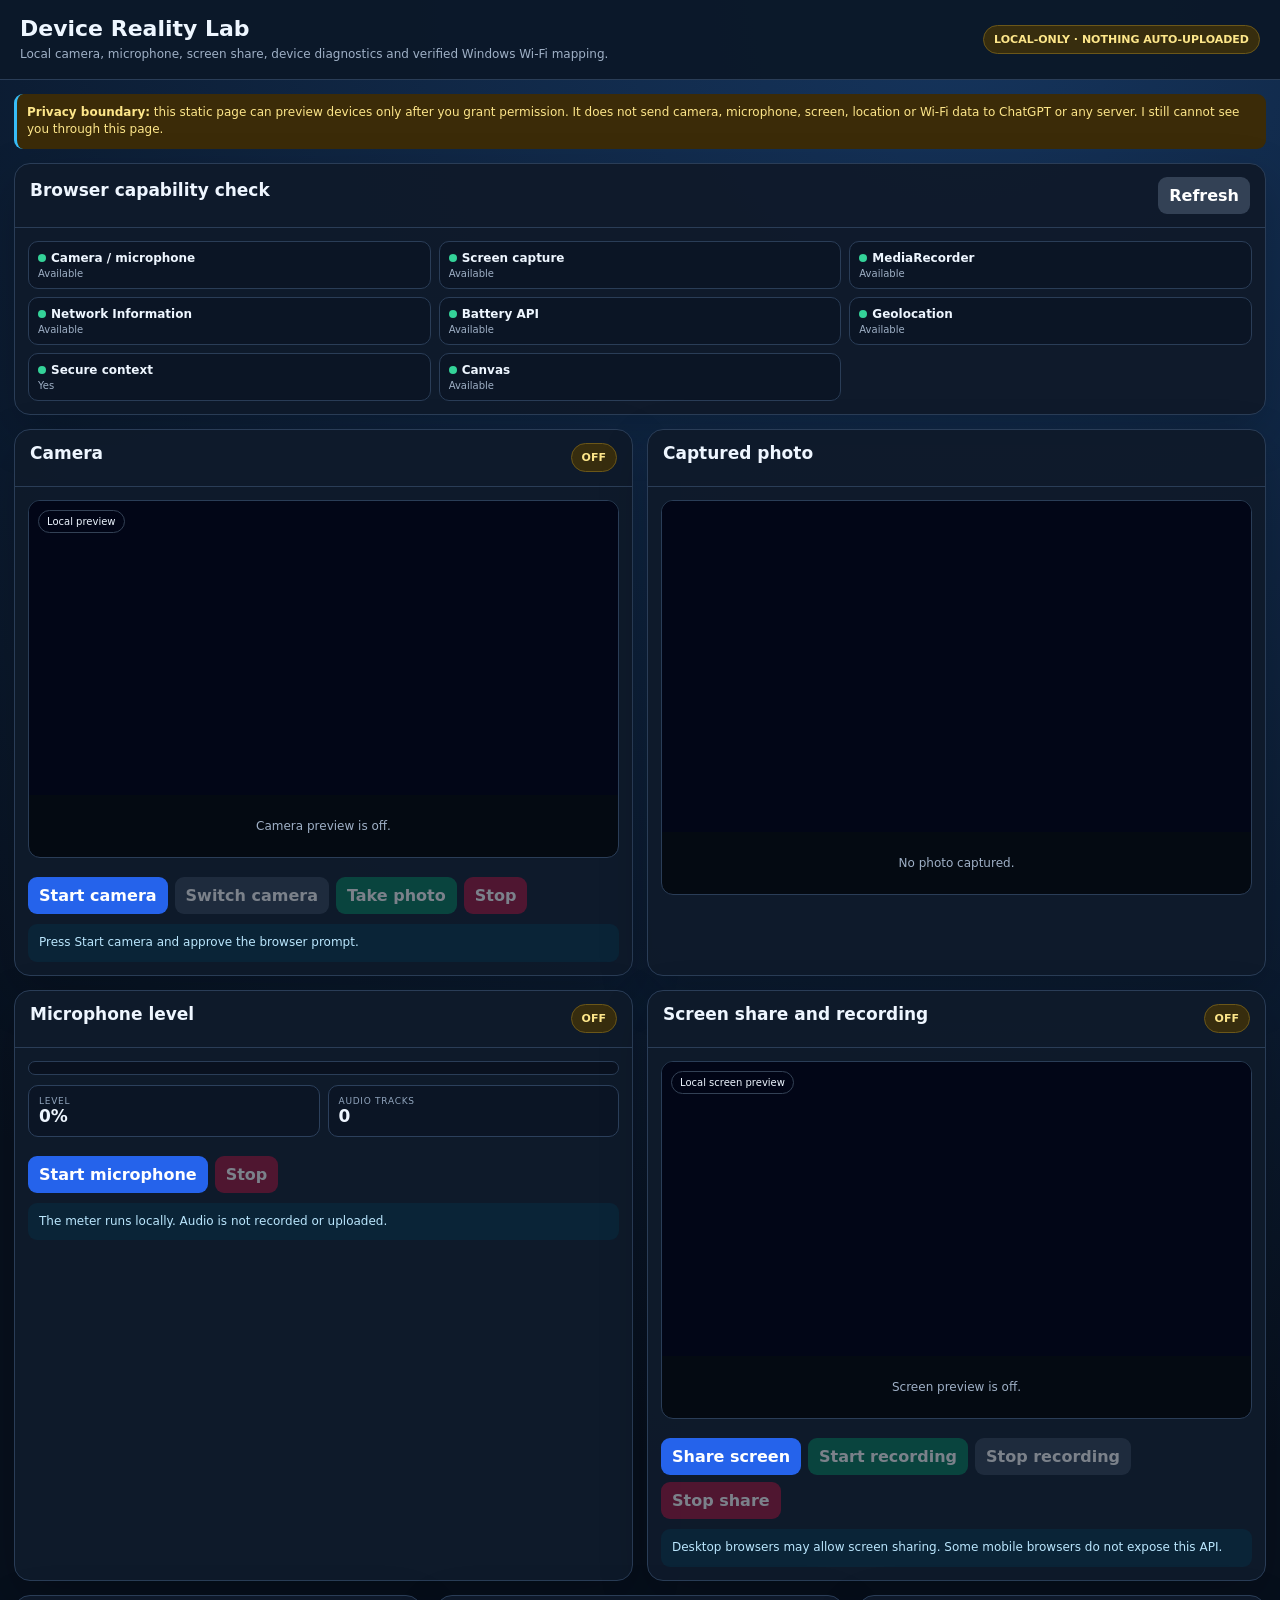
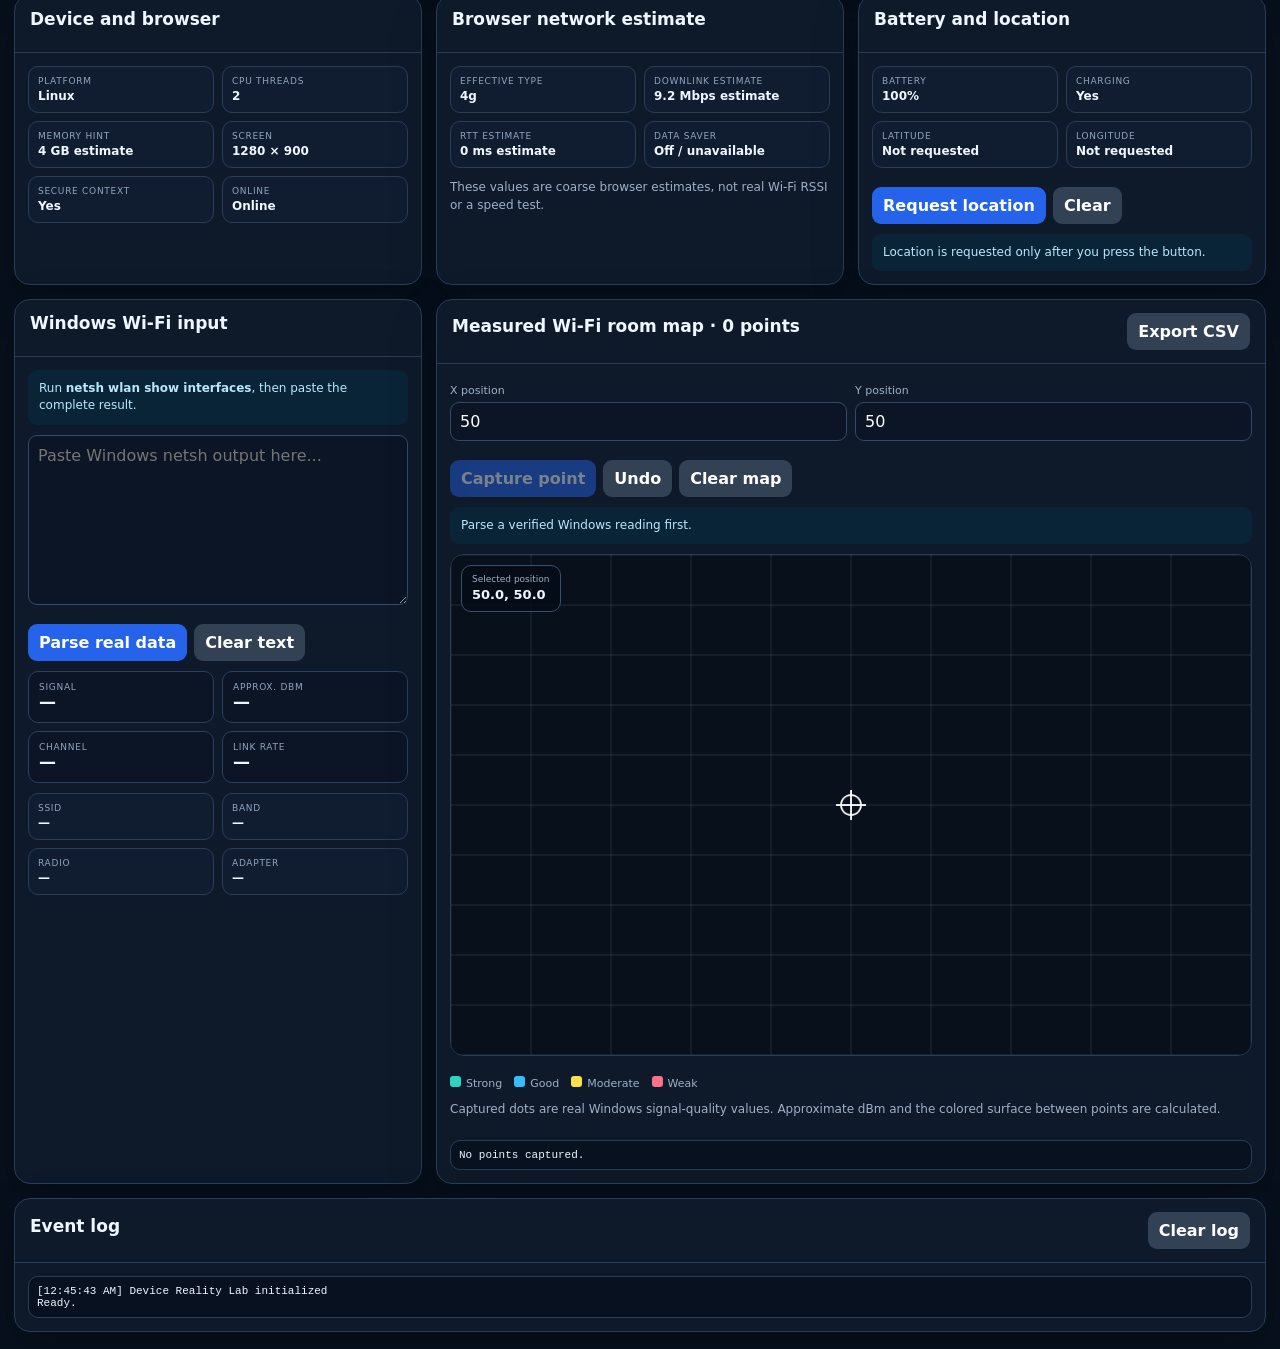
<file: wifi-lab/index.html>
<!doctype html>
<html lang="en">
<head>
  <meta charset="utf-8">
  <meta name="viewport" content="width=device-width,initial-scale=1">
  <meta name="theme-color" content="#07101d">
  <title>Device Reality Lab</title>
  <style>
    :root{font-family:Inter,system-ui,"Segoe UI",sans-serif;color:#eef6ff;background:#07101d;--panel:#0f1a2b;--card:#142238;--line:#2a3d57;--muted:#9fb0c6;--accent:#38bdf8;--ok:#34d399;--warn:#fbbf24;--bad:#fb7185}
    *{box-sizing:border-box}body{margin:0;min-height:100vh;background:radial-gradient(circle at 75% 0,#15345c,#07101d 48%)}
    header{padding:16px 20px;background:rgba(12,24,41,.96);border-bottom:1px solid var(--line);display:flex;justify-content:space-between;gap:12px;align-items:center;flex-wrap:wrap;position:sticky;top:0;z-index:10}
    h1,h2,h3,p{margin-top:0}h1{margin-bottom:4px;font-size:22px}h2{font-size:17px;margin-bottom:10px}h3{font-size:14px;margin-bottom:8px}.sub,.note{color:var(--muted);font-size:12px;line-height:1.5}.badge{padding:7px 10px;border-radius:999px;background:#372d0e;color:#fde68a;border:1px solid #6b5719;font-size:11px;font-weight:800}
    main{max-width:1500px;margin:auto;padding:14px;display:grid;gap:14px}.grid{display:grid;grid-template-columns:repeat(12,minmax(0,1fr));gap:14px}.span-4{grid-column:span 4}.span-6{grid-column:span 6}.span-8{grid-column:span 8}.span-12{grid-column:span 12}
    .panel{background:rgba(15,26,43,.97);border:1px solid var(--line);border-radius:16px;overflow:hidden;box-shadow:0 18px 50px rgba(0,0,0,.2)}.panel-head{padding:13px 15px;border-bottom:1px solid var(--line);display:flex;justify-content:space-between;gap:8px;align-items:center}.panel-body{padding:13px}.card{background:var(--card);border:1px solid var(--line);border-radius:13px;padding:12px}.stack{display:grid;gap:10px}.metrics{display:grid;grid-template-columns:repeat(2,1fr);gap:8px}.metric{background:#0b1525;border:1px solid #2c405c;border-radius:10px;padding:10px}.metric small,.detail small{display:block;color:#91a5bd;font-size:9px;text-transform:uppercase;letter-spacing:.08em}.metric strong{font-size:17px}.details{display:grid;grid-template-columns:1fr 1fr;gap:8px}.detail{background:#101d30;border:1px solid var(--line);border-radius:10px;padding:9px}.detail strong{display:block;margin-top:3px;font-size:12px;overflow-wrap:anywhere}
    label{display:block;font-size:11px;color:var(--muted);margin:7px 0 5px}textarea,input,button,select{font:inherit}textarea,input,select{width:100%;border:1px solid #354965;background:#0b1525;color:#fff;border-radius:9px;padding:9px}textarea{min-height:170px;resize:vertical;line-height:1.4}.row{display:grid;grid-template-columns:1fr 1fr;gap:8px}.actions{display:flex;gap:7px;flex-wrap:wrap;margin-top:9px}
    button{border:0;border-radius:9px;padding:9px 11px;background:#2563eb;color:#fff;font-weight:750;cursor:pointer}button.secondary{background:#334155}button.green{background:#047857}button.red{background:#9f1239}button:disabled{opacity:.45;cursor:not-allowed}.link-btn{display:none;text-decoration:none;border-radius:9px;padding:9px 11px;background:#047857;color:#fff;font-weight:750}
    .status{padding:10px 11px;border-radius:9px;background:#0a2437;color:#bae6fd;font-size:12px;line-height:1.45}.status.bad{background:#351320;color:#fecdd3}.status.ok{background:#083a32;color:#a7f3d0}.status.warn{background:#3b2b08;color:#fde68a}
    .cap-grid{display:grid;grid-template-columns:repeat(3,1fr);gap:8px}.cap{background:#0b1525;border:1px solid var(--line);border-radius:10px;padding:9px}.cap b{display:block;font-size:12px}.cap span{display:block;color:var(--muted);font-size:10px;margin-top:3px}.dot{display:inline-block;width:8px;height:8px;border-radius:50%;background:#64748b;margin-right:5px}.dot.ok{background:var(--ok)}.dot.bad{background:var(--bad)}.dot.warn{background:var(--warn)}
    .media-shell{position:relative;background:#040a12;border:1px solid var(--line);border-radius:12px;overflow:hidden;min-height:220px;display:grid;place-items:center}.media-shell video,.media-shell canvas,.media-shell img{display:block;width:100%;height:auto;max-height:430px;object-fit:contain;background:#020617}.empty{color:var(--muted);font-size:12px;padding:24px;text-align:center}.media-label{position:absolute;left:9px;top:9px;background:rgba(2,6,23,.82);border:1px solid #334155;border-radius:999px;padding:5px 8px;font-size:10px}
    .meter{height:14px;border-radius:999px;background:#09111f;border:1px solid var(--line);overflow:hidden}.meter>div{height:100%;width:0;background:linear-gradient(90deg,#34d399,#fbbf24,#fb7185);transition:width .08s linear}.log{max-height:190px;overflow:auto;border:1px solid var(--line);border-radius:10px;background:#08111f;padding:8px;font:11px ui-monospace,monospace;white-space:pre-wrap}
    .canvas-wrap{position:relative;border:1px solid var(--line);border-radius:14px;overflow:hidden;background:#050b13}#map{display:block;width:100%;height:auto;aspect-ratio:16/10}.overlay{position:absolute;left:10px;top:10px;background:rgba(4,12,23,.82);border:1px solid #35516f;border-radius:10px;padding:8px 10px}.overlay small{display:block;color:#9fb0c6;font-size:9px}.overlay strong{font-size:13px}.legend{display:flex;gap:12px;flex-wrap:wrap;color:var(--muted);font-size:11px;margin-top:10px}.sw{display:inline-block;width:11px;height:11px;border-radius:3px;margin-right:5px}.privacy{border-left:3px solid var(--accent);padding-left:10px}
    @media(max-width:1050px){.span-4,.span-6,.span-8{grid-column:span 12}}@media(max-width:640px){main{padding:8px}.metrics,.details,.row,.cap-grid{grid-template-columns:1fr}.panel-body{padding:10px}}
  </style>
</head>
<body>
<header>
  <div><h1>Device Reality Lab</h1><div class="sub">Local camera, microphone, screen share, device diagnostics and verified Windows Wi-Fi mapping.</div></div>
  <div id="truthBadge" class="badge">LOCAL-ONLY · NOTHING AUTO-UPLOADED</div>
</header>
<main>
  <div class="status warn privacy"><b>Privacy boundary:</b> this static page can preview devices only after you grant permission. It does not send camera, microphone, screen, location or Wi-Fi data to ChatGPT or any server. I still cannot see you through this page.</div>

  <section class="panel">
    <div class="panel-head"><h2>Browser capability check</h2><button id="refreshCaps" type="button" class="secondary">Refresh</button></div>
    <div class="panel-body"><div id="capGrid" class="cap-grid"></div></div>
  </section>

  <div class="grid">
    <section class="panel span-6">
      <div class="panel-head"><h2>Camera</h2><span id="cameraState" class="badge">OFF</span></div>
      <div class="panel-body stack">
        <div class="media-shell"><video id="cameraVideo" playsinline autoplay muted></video><div id="cameraEmpty" class="empty">Camera preview is off.</div><span class="media-label">Local preview</span></div>
        <div class="actions"><button id="startCamera">Start camera</button><button id="switchCamera" class="secondary" disabled>Switch camera</button><button id="takePhoto" class="green" disabled>Take photo</button><button id="stopCamera" class="red" disabled>Stop</button></div>
        <div id="cameraStatus" class="status">Press Start camera and approve the browser prompt.</div>
      </div>
    </section>

    <section class="panel span-6">
      <div class="panel-head"><h2>Captured photo</h2><a id="photoDownload" class="link-btn" download="camera-photo.png">Download photo</a></div>
      <div class="panel-body"><div class="media-shell"><canvas id="photoCanvas" width="1280" height="720"></canvas><div id="photoEmpty" class="empty">No photo captured.</div></div></div>
    </section>

    <section class="panel span-6">
      <div class="panel-head"><h2>Microphone level</h2><span id="micState" class="badge">OFF</span></div>
      <div class="panel-body stack">
        <div class="meter" aria-label="Microphone level"><div id="micBar"></div></div>
        <div class="metrics"><div class="metric"><small>Level</small><strong id="micLevel">0%</strong></div><div class="metric"><small>Audio tracks</small><strong id="micTracks">0</strong></div></div>
        <div class="actions"><button id="startMic">Start microphone</button><button id="stopMic" class="red" disabled>Stop</button></div>
        <div id="micStatus" class="status">The meter runs locally. Audio is not recorded or uploaded.</div>
      </div>
    </section>

    <section class="panel span-6">
      <div class="panel-head"><h2>Screen share and recording</h2><span id="screenState" class="badge">OFF</span></div>
      <div class="panel-body stack">
        <div class="media-shell"><video id="screenVideo" playsinline autoplay muted></video><div id="screenEmpty" class="empty">Screen preview is off.</div><span class="media-label">Local screen preview</span></div>
        <div class="actions"><button id="startScreen">Share screen</button><button id="startRecording" class="green" disabled>Start recording</button><button id="stopRecording" class="secondary" disabled>Stop recording</button><button id="stopScreen" class="red" disabled>Stop share</button><a id="recordingDownload" class="link-btn" download="screen-recording.webm">Download recording</a></div>
        <div id="screenStatus" class="status">Desktop browsers may allow screen sharing. Some mobile browsers do not expose this API.</div>
      </div>
    </section>

    <section class="panel span-4">
      <div class="panel-head"><h2>Device and browser</h2></div>
      <div class="panel-body stack"><div class="details"><div class="detail"><small>Platform</small><strong id="platform">—</strong></div><div class="detail"><small>CPU threads</small><strong id="cpu">—</strong></div><div class="detail"><small>Memory hint</small><strong id="memory">—</strong></div><div class="detail"><small>Screen</small><strong id="screenSize">—</strong></div><div class="detail"><small>Secure context</small><strong id="secureContext">—</strong></div><div class="detail"><small>Online</small><strong id="onlineState">—</strong></div></div></div>
    </section>

    <section class="panel span-4">
      <div class="panel-head"><h2>Browser network estimate</h2></div>
      <div class="panel-body stack"><div class="details"><div class="detail"><small>Effective type</small><strong id="effectiveType">—</strong></div><div class="detail"><small>Downlink estimate</small><strong id="downlink">—</strong></div><div class="detail"><small>RTT estimate</small><strong id="rtt">—</strong></div><div class="detail"><small>Data saver</small><strong id="saveData">—</strong></div></div><p class="note">These values are coarse browser estimates, not real Wi-Fi RSSI or a speed test.</p></div>
    </section>

    <section class="panel span-4">
      <div class="panel-head"><h2>Battery and location</h2></div>
      <div class="panel-body stack"><div class="details"><div class="detail"><small>Battery</small><strong id="batteryLevel">—</strong></div><div class="detail"><small>Charging</small><strong id="charging">—</strong></div><div class="detail"><small>Latitude</small><strong id="latitude">Not requested</strong></div><div class="detail"><small>Longitude</small><strong id="longitude">Not requested</strong></div></div><div class="actions"><button id="getLocation">Request location</button><button id="clearLocation" class="secondary">Clear</button></div><div id="locationStatus" class="status">Location is requested only after you press the button.</div></div>
    </section>

    <section class="panel span-4">
      <div class="panel-head"><h2>Windows Wi-Fi input</h2></div>
      <div class="panel-body stack">
        <div id="wifiStatus" class="status">Run <b>netsh wlan show interfaces</b>, then paste the complete result.</div>
        <textarea id="netshOutput" placeholder="Paste Windows netsh output here..."></textarea>
        <div class="actions"><button id="parseWifi">Parse real data</button><button id="clearWifiText" class="secondary">Clear text</button></div>
        <div class="metrics"><div class="metric"><small>Signal</small><strong id="signal">—</strong></div><div class="metric"><small>Approx. dBm</small><strong id="dbm">—</strong></div><div class="metric"><small>Channel</small><strong id="channel">—</strong></div><div class="metric"><small>Link rate</small><strong id="rate">—</strong></div></div>
        <div class="details"><div class="detail"><small>SSID</small><strong id="ssid">—</strong></div><div class="detail"><small>Band</small><strong id="band">—</strong></div><div class="detail"><small>Radio</small><strong id="radio">—</strong></div><div class="detail"><small>Adapter</small><strong id="adapter">—</strong></div></div>
      </div>
    </section>

    <section class="panel span-8">
      <div class="panel-head"><h2>Measured Wi-Fi room map · <span id="pointCount">0 points</span></h2><button id="exportWifi" class="secondary">Export CSV</button></div>
      <div class="panel-body stack">
        <div class="row"><div><label for="pointX">X position</label><input id="pointX" type="number" min="0" max="100" step="0.1" value="50"></div><div><label for="pointY">Y position</label><input id="pointY" type="number" min="0" max="100" step="0.1" value="50"></div></div>
        <div class="actions"><button id="capturePoint" disabled>Capture point</button><button id="undoPoint" class="secondary">Undo</button><button id="clearMap" class="secondary">Clear map</button></div>
        <div id="captureStatus" class="status">Parse a verified Windows reading first.</div>
        <div class="canvas-wrap"><canvas id="map" width="960" height="600"></canvas><div class="overlay"><small>Selected position</small><strong id="selected">50.0, 50.0</strong></div></div>
        <div class="legend"><span><i class="sw" style="background:#2dd4bf"></i>Strong</span><span><i class="sw" style="background:#38bdf8"></i>Good</span><span><i class="sw" style="background:#fde047"></i>Moderate</span><span><i class="sw" style="background:#fb7185"></i>Weak</span></div>
        <p class="note">Captured dots are real Windows signal-quality values. Approximate dBm and the colored surface between points are calculated.</p>
        <div id="wifiHistory" class="log">No points captured.</div>
      </div>
    </section>

    <section class="panel span-12">
      <div class="panel-head"><h2>Event log</h2><button id="clearLog" class="secondary">Clear log</button></div>
      <div class="panel-body"><div id="eventLog" class="log">Ready.</div></div>
    </section>
  </div>
</main>
<script>
const $=id=>document.getElementById(id);
const app={camera:null,mic:null,screen:null,audioContext:null,micFrame:null,recorder:null,chunks:[],facing:'user',wifi:null,points:[],selected:{x:50,y:50}};
function log(message){const t=new Date().toLocaleTimeString();$('eventLog').textContent=`[${t}] ${message}\n`+$('eventLog').textContent}
function status(id,text,type=''){const el=$(id);el.className='status'+(type?' '+type:'');el.textContent=text}
function setBadge(id,text,type=''){const el=$(id);el.textContent=text;el.style.background=type==='ok'?'#083a32':type==='bad'?'#431724':'#372d0e';el.style.color=type==='ok'?'#a7f3d0':type==='bad'?'#fecdd3':'#fde68a'}
function stopStream(stream){if(stream)stream.getTracks().forEach(t=>t.stop())}
function capability(name,available,note){return `<div class="cap"><b><i class="dot ${available?'ok':'bad'}"></i>${name}</b><span>${note}</span></div>`}
function renderCaps(){const md=navigator.mediaDevices||{};const c=navigator.connection||navigator.mozConnection||navigator.webkitConnection;$('capGrid').innerHTML=[capability('Camera / microphone',!!md.getUserMedia,md.getUserMedia?'Available':'Missing'),capability('Screen capture',!!md.getDisplayMedia,md.getDisplayMedia?'Available':'Missing'),capability('MediaRecorder',!!window.MediaRecorder,window.MediaRecorder?'Available':'Missing'),capability('Network Information',!!c,c?'Available':'Missing'),capability('Battery API',!!navigator.getBattery,navigator.getBattery?'Available':'Missing'),capability('Geolocation',!!navigator.geolocation,navigator.geolocation?'Available':'Missing'),capability('Secure context',window.isSecureContext,window.isSecureContext?'Yes':'No'),capability('Canvas',!!document.createElement('canvas').getContext,'Available')].join('')}
async function startCamera(){try{stopStream(app.camera);app.camera=await navigator.mediaDevices.getUserMedia({video:{facingMode:{ideal:app.facing},width:{ideal:1280},height:{ideal:720}},audio:false});$('cameraVideo').srcObject=app.camera;$('cameraEmpty').style.display='none';$('startCamera').disabled=true;$('switchCamera').disabled=false;$('takePhoto').disabled=false;$('stopCamera').disabled=false;setBadge('cameraState','ON','ok');status('cameraStatus','Local camera preview active. Nothing is uploaded.','ok');log('Camera started')}catch(e){status('cameraStatus',`Camera failed: ${e.message}`,'bad');log(`Camera error: ${e.name}`)}}
function stopCamera(){stopStream(app.camera);app.camera=null;$('cameraVideo').srcObject=null;$('cameraEmpty').style.display='block';$('startCamera').disabled=false;$('switchCamera').disabled=true;$('takePhoto').disabled=true;$('stopCamera').disabled=true;setBadge('cameraState','OFF');status('cameraStatus','Camera stopped.');log('Camera stopped')}
async function switchCamera(){app.facing=app.facing==='user'?'environment':'user';await startCamera()}
function takePhoto(){const v=$('cameraVideo'),c=$('photoCanvas'),x=c.getContext('2d');if(!v.videoWidth)return;c.width=v.videoWidth;c.height=v.videoHeight;x.drawImage(v,0,0,c.width,c.height);$('photoEmpty').style.display='none';c.toBlob(blob=>{const a=$('photoDownload');if(a.dataset.url)URL.revokeObjectURL(a.dataset.url);const url=URL.createObjectURL(blob);a.href=url;a.dataset.url=url;a.style.display='inline-block'},'image/png');log('Photo captured locally')}
async function startMic(){try{stopStream(app.mic);app.mic=await navigator.mediaDevices.getUserMedia({audio:true,video:false});app.audioContext=new (window.AudioContext||window.webkitAudioContext)();const analyser=app.audioContext.createAnalyser();analyser.fftSize=512;app.audioContext.createMediaStreamSource(app.mic).connect(analyser);const data=new Uint8Array(analyser.frequencyBinCount);function tick(){analyser.getByteTimeDomainData(data);let sum=0;for(const v of data){const n=(v-128)/128;sum+=n*n}const rms=Math.sqrt(sum/data.length),pct=Math.min(100,Math.round(rms*300));$('micBar').style.width=pct+'%';$('micLevel').textContent=pct+'%';app.micFrame=requestAnimationFrame(tick)}tick();$('micTracks').textContent=app.mic.getAudioTracks().length;$('startMic').disabled=true;$('stopMic').disabled=false;setBadge('micState','ON','ok');status('micStatus','Live microphone level active. Audio is not recorded or uploaded.','ok');log('Microphone meter started')}catch(e){status('micStatus',`Microphone failed: ${e.message}`,'bad');log(`Microphone error: ${e.name}`)}}
function stopMic(){if(app.micFrame)cancelAnimationFrame(app.micFrame);stopStream(app.mic);app.mic=null;if(app.audioContext)app.audioContext.close();app.audioContext=null;$('micBar').style.width='0';$('micLevel').textContent='0%';$('micTracks').textContent='0';$('startMic').disabled=false;$('stopMic').disabled=true;setBadge('micState','OFF');status('micStatus','Microphone stopped.');log('Microphone stopped')}
async function startScreen(){try{app.screen=await navigator.mediaDevices.getDisplayMedia({video:true,audio:true});$('screenVideo').srcObject=app.screen;$('screenEmpty').style.display='none';$('startScreen').disabled=true;$('startRecording').disabled=!window.MediaRecorder;$('stopScreen').disabled=false;setBadge('screenState','ON','ok');status('screenStatus','Local screen preview active. It is not transmitted to ChatGPT.','ok');app.screen.getVideoTracks()[0].addEventListener('ended',stopScreen);log('Screen sharing started')}catch(e){status('screenStatus',`Screen sharing failed: ${e.message}`,'bad');log(`Screen error: ${e.name}`)}}
function stopScreen(){if(app.recorder&&app.recorder.state==='recording')app.recorder.stop();stopStream(app.screen);app.screen=null;$('screenVideo').srcObject=null;$('screenEmpty').style.display='block';$('startScreen').disabled=false;$('startRecording').disabled=true;$('stopRecording').disabled=true;$('stopScreen').disabled=true;setBadge('screenState','OFF');status('screenStatus','Screen sharing stopped.');log('Screen sharing stopped')}
function startRecording(){if(!app.screen||!window.MediaRecorder)return;app.chunks=[];let type='video/webm';if(MediaRecorder.isTypeSupported('video/webm;codecs=vp9,opus'))type='video/webm;codecs=vp9,opus';app.recorder=new MediaRecorder(app.screen,{mimeType:type});app.recorder.ondataavailable=e=>{if(e.data.size)app.chunks.push(e.data)};app.recorder.onstop=()=>{const blob=new Blob(app.chunks,{type});const a=$('recordingDownload');if(a.dataset.url)URL.revokeObjectURL(a.dataset.url);const url=URL.createObjectURL(blob);a.href=url;a.dataset.url=url;a.style.display='inline-block';status('screenStatus','Recording ready for local download.','ok');log('Screen recording created locally')};app.recorder.start(1000);$('startRecording').disabled=true;$('stopRecording').disabled=false;status('screenStatus','Recording locally in this browser.','warn');log('Screen recording started')}
function stopRecording(){if(app.recorder&&app.recorder.state==='recording')app.recorder.stop();$('startRecording').disabled=!app.screen;$('stopRecording').disabled=true;log('Screen recording stopped')}
function updateDevice(){const c=navigator.connection||navigator.mozConnection||navigator.webkitConnection;$('platform').textContent=navigator.userAgentData?.platform||navigator.platform||'Unknown';$('cpu').textContent=navigator.hardwareConcurrency||'Unavailable';$('memory').textContent=navigator.deviceMemory?navigator.deviceMemory+' GB estimate':'Unavailable';$('screenSize').textContent=`${screen.width} × ${screen.height}`;$('secureContext').textContent=window.isSecureContext?'Yes':'No';$('onlineState').textContent=navigator.onLine?'Online':'Offline';$('effectiveType').textContent=c?.effectiveType||'Unavailable';$('downlink').textContent=Number.isFinite(c?.downlink)?c.downlink+' Mbps estimate':'Unavailable';$('rtt').textContent=Number.isFinite(c?.rtt)?c.rtt+' ms estimate':'Unavailable';$('saveData').textContent=c?.saveData?'On':'Off / unavailable'}
async function updateBattery(){if(!navigator.getBattery){$('batteryLevel').textContent='Unavailable';$('charging').textContent='Unavailable';return}try{const b=await navigator.getBattery();const render=()=>{$('batteryLevel').textContent=Math.round(b.level*100)+'%';$('charging').textContent=b.charging?'Yes':'No'};render();b.addEventListener('levelchange',render);b.addEventListener('chargingchange',render)}catch{$('batteryLevel').textContent='Unavailable'}}
function getLocation(){if(!navigator.geolocation){status('locationStatus','Geolocation API unavailable.','bad');return}status('locationStatus','Waiting for permission and position...','warn');navigator.geolocation.getCurrentPosition(p=>{$('latitude').textContent=p.coords.latitude.toFixed(6);$('longitude').textContent=p.coords.longitude.toFixed(6);status('locationStatus',`Location obtained with approximately ${Math.round(p.coords.accuracy)} m accuracy.`,'ok');log('Location read locally after permission')},e=>{status('locationStatus',`Location failed: ${e.message}`,'bad');log(`Location error: ${e.code}`)},{enableHighAccuracy:true,timeout:15000,maximumAge:0})}
function clearLocation(){$('latitude').textContent='Cleared';$('longitude').textContent='Cleared';status('locationStatus','Displayed location cleared.');log('Displayed location cleared')}
function field(text,label){const esc=label.replace(/[.*+?^${}()|[\]\\]/g,'\\$&');const m=text.match(new RegExp('^\\s*'+esc+'\\s*:\\s*(.+?)\\s*$','im'));return m?m[1].trim():''}
function numberFrom(v){const m=String(v).match(/-?\d+(?:\.\d+)?/);return m?Number(m[0]):null}
function showWifi(){const r=app.wifi;$('signal').textContent=r?r.signal+'%':'—';$('dbm').textContent=r?((r.signal/2)-100).toFixed(1)+' est.':'—';$('channel').textContent=r?r.channel||'—':'—';$('rate').textContent=r?`${r.receive??'—'} / ${r.transmit??'—'} Mbps`:'—';$('ssid').textContent=r?r.ssid||'—':'—';$('band').textContent=r?r.band||'—':'—';$('radio').textContent=r?r.radio||'—':'—';$('adapter').textContent=r?r.adapter||'—':'—'}
function parseWifi(){const text=$('netshOutput').value;if(/location permission|WlanQueryInterface returns error 5/i.test(text)){app.wifi=null;showWifi();$('capturePoint').disabled=true;status('wifiStatus','Windows blocked WLAN information. Turn on Location services and rerun the command.','bad');log('Windows Wi-Fi query blocked by location permission');return}const connected=field(text,'State').toLowerCase()==='connected',signal=numberFrom(field(text,'Signal'));if(!connected||!Number.isFinite(signal)){app.wifi=null;showWifi();$('capturePoint').disabled=true;status('wifiStatus','No connected interface with a valid Signal field was found.','bad');log('Wi-Fi parse failed');return}app.wifi={signal,ssid:field(text,'SSID'),band:field(text,'Band'),channel:field(text,'Channel'),radio:field(text,'Radio type'),adapter:field(text,'Description'),receive:numberFrom(field(text,'Receive rate (Mbps)')),transmit:numberFrom(field(text,'Transmit rate (Mbps)')),capturedAt:new Date().toISOString()};showWifi();$('capturePoint').disabled=false;status('wifiStatus','Verified real Windows Wi-Fi data parsed.','ok');status('captureStatus','Select the matching physical position and capture this reading.','ok');log(`Wi-Fi parsed: ${app.wifi.signal}% · ${app.wifi.ssid}`)}
const canvas=$('map'),ctx=canvas.getContext('2d');function clamp(v,a,b){return Math.max(a,Math.min(b,v))}function colorFor(signal){const s=[[0,[15,23,42]],[25,[103,59,113]],[45,[251,113,133]],[65,[253,224,71]],[80,[56,189,248]],[100,[45,212,191]]];for(let i=1;i<s.length;i++)if(signal<=s[i][0]){const[v1,c1]=s[i-1],[v2,c2]=s[i],t=(signal-v1)/(v2-v1),c=c1.map((v,j)=>Math.round(v+(c2[j]-v)*t));return`rgb(${c[0]},${c[1]},${c[2]})`}return'rgb(45,212,191)'}function interpolate(x,y){if(!app.points.length)return 0;let n=0,d=0;for(const p of app.points){const dist=Math.max(.5,Math.hypot(x-p.x,y-p.y)),w=1/(dist*dist);n+=w*p.signal;d+=w}return n/d}
function drawMap(){const cols=48,cell=canvas.width/cols,rows=Math.ceil(canvas.height/cell);ctx.fillStyle='#07101b';ctx.fillRect(0,0,canvas.width,canvas.height);if(app.points.length)for(let gy=0;gy<rows;gy++)for(let gx=0;gx<cols;gx++){const x=(gx+.5)/cols*100,y=(gy+.5)/rows*100;ctx.fillStyle=colorFor(interpolate(x,y));ctx.fillRect(gx*cell,gy*cell,cell+1,cell+1)}ctx.strokeStyle='rgba(255,255,255,.13)';for(let i=0;i<=10;i++){const x=i/10*canvas.width,y=i/10*canvas.height;ctx.beginPath();ctx.moveTo(x,0);ctx.lineTo(x,canvas.height);ctx.stroke();ctx.beginPath();ctx.moveTo(0,y);ctx.lineTo(canvas.width,y);ctx.stroke()}for(const p of app.points){const x=p.x/100*canvas.width,y=p.y/100*canvas.height;ctx.fillStyle='#020617';ctx.beginPath();ctx.arc(x,y,14,0,Math.PI*2);ctx.fill();ctx.fillStyle=colorFor(p.signal);ctx.beginPath();ctx.arc(x,y,9,0,Math.PI*2);ctx.fill();ctx.fillStyle='#fff';ctx.font='12px system-ui';ctx.fillText(`${p.signal}%`,x+16,y+4)}const sx=app.selected.x/100*canvas.width,sy=app.selected.y/100*canvas.height;ctx.strokeStyle='#fff';ctx.lineWidth=2;ctx.beginPath();ctx.arc(sx,sy,12,0,Math.PI*2);ctx.stroke();ctx.beginPath();ctx.moveTo(sx-18,sy);ctx.lineTo(sx+18,sy);ctx.moveTo(sx,sy-18);ctx.lineTo(sx,sy+18);ctx.stroke();$('pointCount').textContent=app.points.length+' point'+(app.points.length===1?'':'s');$('wifiHistory').textContent=app.points.length?app.points.map((p,i)=>`${i+1}. (${p.x.toFixed(1)}, ${p.y.toFixed(1)}) · ${p.signal}% · ${p.ssid}`).join('\n'):'No points captured.';try{localStorage.setItem('deviceRealityWifiPoints',JSON.stringify(app.points))}catch{}}
function selectPoint(x,y){app.selected={x:clamp(x,0,100),y:clamp(y,0,100)};$('pointX').value=app.selected.x.toFixed(1);$('pointY').value=app.selected.y.toFixed(1);$('selected').textContent=`${app.selected.x.toFixed(1)}, ${app.selected.y.toFixed(1)}`;drawMap()}
function capturePoint(){if(!app.wifi)return;const x=clamp(Number($('pointX').value),0,100),y=clamp(Number($('pointY').value),0,100);app.points.push({...app.wifi,x,y});status('captureStatus',`Captured ${app.wifi.signal}% at (${x.toFixed(1)}, ${y.toFixed(1)}).`,'ok');log(`Wi-Fi point captured at ${x.toFixed(1)}, ${y.toFixed(1)}`);drawMap()}
function exportWifi(){const rows=['x,y,signal_percent,approx_dbm,ssid,band,channel,radio,receive_mbps,transmit_mbps,captured_at',...app.points.map(p=>[p.x,p.y,p.signal,((p.signal/2)-100).toFixed(1),JSON.stringify(p.ssid),JSON.stringify(p.band),p.channel,JSON.stringify(p.radio),p.receive,p.transmit,p.capturedAt].join(','))];const blob=new Blob([rows.join('\n')],{type:'text/csv'}),a=document.createElement('a');a.href=URL.createObjectURL(blob);a.download='wifi-room-map.csv';a.click();setTimeout(()=>URL.revokeObjectURL(a.href),1000);log('Wi-Fi CSV exported')}
$('refreshCaps').addEventListener('click',()=>{renderCaps();updateDevice();log('Capabilities refreshed')});$('startCamera').addEventListener('click',startCamera);$('switchCamera').addEventListener('click',switchCamera);$('takePhoto').addEventListener('click',takePhoto);$('stopCamera').addEventListener('click',stopCamera);$('startMic').addEventListener('click',startMic);$('stopMic').addEventListener('click',stopMic);$('startScreen').addEventListener('click',startScreen);$('stopScreen').addEventListener('click',stopScreen);$('startRecording').addEventListener('click',startRecording);$('stopRecording').addEventListener('click',stopRecording);$('getLocation').addEventListener('click',getLocation);$('clearLocation').addEventListener('click',clearLocation);$('parseWifi').addEventListener('click',parseWifi);$('clearWifiText').addEventListener('click',()=>{$('netshOutput').value=''});$('capturePoint').addEventListener('click',capturePoint);$('undoPoint').addEventListener('click',()=>{app.points.pop();drawMap()});$('clearMap').addEventListener('click',()=>{app.points=[];drawMap();log('Wi-Fi map cleared')});$('exportWifi').addEventListener('click',exportWifi);$('clearLog').addEventListener('click',()=>{$('eventLog').textContent='Log cleared.'});canvas.addEventListener('click',e=>{const r=canvas.getBoundingClientRect();selectPoint((e.clientX-r.left)/r.width*100,(e.clientY-r.top)/r.height*100)});$('pointX').addEventListener('input',()=>selectPoint(Number($('pointX').value),app.selected.y));$('pointY').addEventListener('input',()=>selectPoint(app.selected.x,Number($('pointY').value)));window.addEventListener('online',updateDevice);window.addEventListener('offline',updateDevice);window.addEventListener('beforeunload',()=>{stopStream(app.camera);stopStream(app.mic);stopStream(app.screen)});
renderCaps();updateDevice();updateBattery();try{const saved=JSON.parse(localStorage.getItem('deviceRealityWifiPoints')||'[]');if(Array.isArray(saved))app.points=saved}catch{}drawMap();log('Device Reality Lab initialized');
</script>
</body>
</html>
</file>
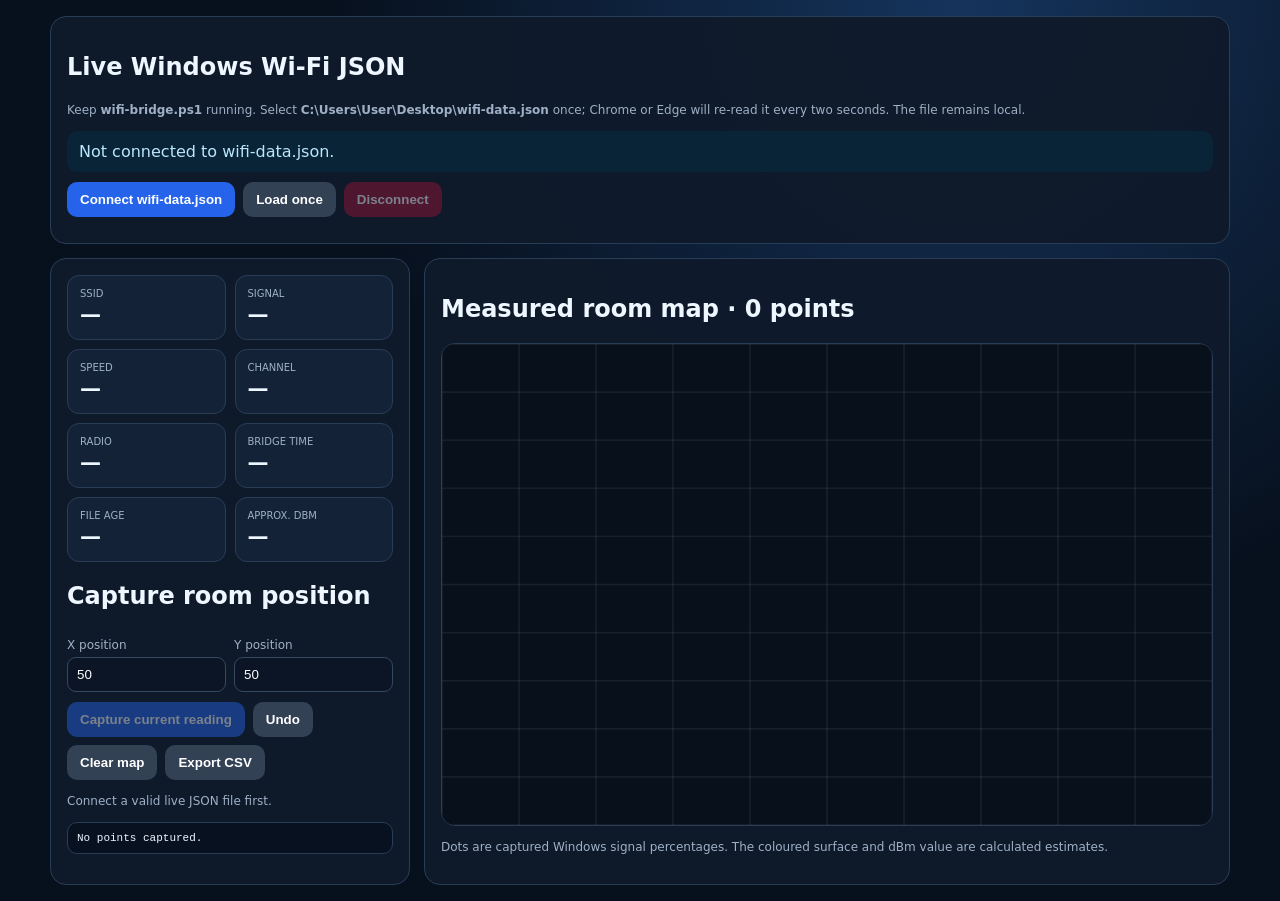
<file: wifi-lab/live-json.html>
<!doctype html>
<html lang="en">
<head>
  <meta charset="utf-8">
  <meta name="viewport" content="width=device-width,initial-scale=1">
  <meta name="theme-color" content="#07101d">
  <title>Live Wi-Fi JSON</title>
  <style>
    :root{font-family:Inter,system-ui,"Segoe UI",sans-serif;color:#eef6ff;background:#07101d;--panel:#0f1a2b;--card:#142238;--line:#2a3d57;--muted:#9fb0c6;--ok:#34d399;--warn:#fbbf24;--bad:#fb7185}
    *{box-sizing:border-box}body{margin:0;min-height:100vh;background:radial-gradient(circle at 75% 0,#15345c,#07101d 48%);padding:16px}main{max-width:1180px;margin:auto;display:grid;gap:14px}.panel{background:rgba(15,26,43,.97);border:1px solid var(--line);border-radius:16px;padding:16px}.layout{display:grid;grid-template-columns:360px minmax(0,1fr);gap:14px}.metrics{display:grid;grid-template-columns:repeat(2,1fr);gap:9px}.metric{background:var(--card);border:1px solid var(--line);border-radius:12px;padding:12px}.metric small{display:block;color:var(--muted);font-size:10px;text-transform:uppercase}.metric strong{display:block;margin-top:4px;font-size:21px;overflow-wrap:anywhere}.status{padding:11px 12px;border-radius:10px;background:#0a2437;color:#bae6fd;margin:10px 0}.status.ok{background:#083a32;color:#a7f3d0}.status.warn{background:#3b2b08;color:#fde68a}.status.bad{background:#351320;color:#fecdd3}.actions{display:flex;gap:8px;flex-wrap:wrap;margin:10px 0}button{border:0;border-radius:10px;padding:10px 13px;background:#2563eb;color:#fff;font-weight:750;cursor:pointer}button.secondary{background:#334155}button.danger{background:#9f1239}button:disabled{opacity:.45;cursor:not-allowed}input[type=file]{display:none}label{display:block;color:var(--muted);font-size:12px;margin:8px 0 5px}input[type=number]{width:100%;border:1px solid #354965;background:#0b1525;color:#fff;border-radius:9px;padding:9px}.row{display:grid;grid-template-columns:1fr 1fr;gap:8px}.canvas-wrap{border:1px solid var(--line);border-radius:14px;overflow:hidden;background:#050b13}canvas{display:block;width:100%;height:auto;aspect-ratio:16/10}.note{color:var(--muted);font-size:12px;line-height:1.5}.history{margin-top:10px;max-height:180px;overflow:auto;border:1px solid var(--line);border-radius:10px;background:#08111f;padding:9px;font:11px ui-monospace,monospace;white-space:pre-wrap}@media(max-width:900px){.layout{grid-template-columns:1fr}}@media(max-width:520px){.metrics,.row{grid-template-columns:1fr}}
  </style>
</head>
<body>
<main>
  <section class="panel">
    <h1>Live Windows Wi-Fi JSON</h1>
    <p class="note">Keep <b>wifi-bridge.ps1</b> running. Select <b>C:\Users\User\Desktop\wifi-data.json</b> once; Chrome or Edge will re-read it every two seconds. The file remains local.</p>
    <div id="status" class="status">Not connected to wifi-data.json.</div>
    <div class="actions">
      <button id="connect" type="button">Connect wifi-data.json</button>
      <button id="once" type="button" class="secondary">Load once</button>
      <button id="disconnect" type="button" class="danger" disabled>Disconnect</button>
    </div>
    <input id="fallback" type="file" accept=".json,application/json">
  </section>

  <div class="layout">
    <section class="panel">
      <div class="metrics">
        <div class="metric"><small>SSID</small><strong id="ssid">—</strong></div>
        <div class="metric"><small>Signal</small><strong id="signal">—</strong></div>
        <div class="metric"><small>Speed</small><strong id="speed">—</strong></div>
        <div class="metric"><small>Channel</small><strong id="channel">—</strong></div>
        <div class="metric"><small>Radio</small><strong id="radio">—</strong></div>
        <div class="metric"><small>Bridge time</small><strong id="time">—</strong></div>
        <div class="metric"><small>File age</small><strong id="age">—</strong></div>
        <div class="metric"><small>Approx. dBm</small><strong id="dbm">—</strong></div>
      </div>

      <h2>Capture room position</h2>
      <div class="row">
        <div><label for="x">X position</label><input id="x" type="number" min="0" max="100" step="0.1" value="50"></div>
        <div><label for="y">Y position</label><input id="y" type="number" min="0" max="100" step="0.1" value="50"></div>
      </div>
      <div class="actions">
        <button id="capture" type="button" disabled>Capture current reading</button>
        <button id="undo" type="button" class="secondary">Undo</button>
        <button id="clear" type="button" class="secondary">Clear map</button>
        <button id="export" type="button" class="secondary">Export CSV</button>
      </div>
      <p id="captureStatus" class="note">Connect a valid live JSON file first.</p>
      <div id="history" class="history">No points captured.</div>
    </section>

    <section class="panel">
      <h2>Measured room map · <span id="count">0 points</span></h2>
      <div class="canvas-wrap"><canvas id="map" width="960" height="600"></canvas></div>
      <p class="note">Dots are captured Windows signal percentages. The coloured surface and dBm value are calculated estimates.</p>
    </section>
  </div>
</main>
<script>
const $=id=>document.getElementById(id);
const app={handle:null,timer:null,reading:null,points:[],selected:{x:50,y:50}};
const canvas=$('map'),ctx=canvas.getContext('2d');
function setStatus(text,type=''){const el=$('status');el.className='status'+(type?' '+type:'');el.textContent=text}
function parseJson(text){return JSON.parse(text.replace(/^\uFEFF/,''))}
function valid(d){return d&&Number.isFinite(Number(d.signal))&&Number.isFinite(Number(d.speed))}
function show(d,file){if(!valid(d))throw new Error('JSON does not contain valid signal and speed numbers.');app.reading={ssid:String(d.ssid||''),signal:Number(d.signal),speed:Number(d.speed),channel:Number(d.channel),radio:String(d.radio||''),time:String(d.time||''),capturedAt:new Date().toISOString()};$('ssid').textContent=app.reading.ssid||'—';$('signal').textContent=app.reading.signal+'%';$('speed').textContent=app.reading.speed+' Mbps';$('channel').textContent=Number.isFinite(app.reading.channel)?app.reading.channel:'—';$('radio').textContent=app.reading.radio||'—';$('time').textContent=app.reading.time||new Date().toLocaleTimeString();$('dbm').textContent=((app.reading.signal/2)-100).toFixed(1)+' est.';const age=file?Math.max(0,Math.round((Date.now()-file.lastModified)/1000)):0;$('age').textContent=age+' sec';$('capture').disabled=false;setStatus(age>6?'The JSON file is readable but appears stale. Check that PowerShell is still running.':'Live real Windows Wi-Fi JSON received.',age>6?'warn':'ok')}
async function readHandle(){try{const file=await app.handle.getFile();show(parseJson(await file.text()),file)}catch(e){setStatus('Read failed: '+e.message,'bad')}}
async function connect(){try{if(!window.showOpenFilePicker)throw new Error('Automatic two-second reading requires Chrome or Edge.');[app.handle]=await showOpenFilePicker({multiple:false,types:[{description:'Wi-Fi JSON',accept:{'application/json':['.json']}}]});await readHandle();clearInterval(app.timer);app.timer=setInterval(readHandle,2000);$('disconnect').disabled=false}catch(e){setStatus(e.message,'bad')}}
function disconnect(){clearInterval(app.timer);app.timer=null;app.handle=null;$('disconnect').disabled=true;$('capture').disabled=true;setStatus('Disconnected from the local file.')}
function color(s){if(s>=85)return'#2dd4bf';if(s>=70)return'#38bdf8';if(s>=50)return'#fde047';return'#fb7185'}
function interpolate(x,y){if(!app.points.length)return 0;let total=0,weights=0;for(const p of app.points){const d=Math.max(.6,Math.hypot(x-p.x,y-p.y)),w=1/(d*d);total+=p.signal*w;weights+=w}return total/weights}
function draw(){ctx.fillStyle='#07101b';ctx.fillRect(0,0,canvas.width,canvas.height);if(app.points.length){const cols=48,cell=canvas.width/cols,rows=Math.ceil(canvas.height/cell);for(let gy=0;gy<rows;gy++)for(let gx=0;gx<cols;gx++){const sx=(gx+.5)/cols*100,sy=(gy+.5)/rows*100;ctx.globalAlpha=.52;ctx.fillStyle=color(interpolate(sx,sy));ctx.fillRect(gx*cell,gy*cell,cell+1,cell+1)}}ctx.globalAlpha=1;ctx.strokeStyle='rgba(255,255,255,.13)';for(let i=0;i<=10;i++){const x=i/10*canvas.width,y=i/10*canvas.height;ctx.beginPath();ctx.moveTo(x,0);ctx.lineTo(x,canvas.height);ctx.stroke();ctx.beginPath();ctx.moveTo(0,y);ctx.lineTo(canvas.width,y);ctx.stroke()}for(const p of app.points){const x=p.x/100*canvas.width,y=p.y/100*canvas.height;ctx.fillStyle=color(p.signal);ctx.beginPath();ctx.arc(x,y,10,0,Math.PI*2);ctx.fill();ctx.fillStyle='#fff';ctx.font='12px system-ui';ctx.fillText(p.signal+'%',x+14,y+4)}$('count').textContent=app.points.length+' point'+(app.points.length===1?'':'s');$('history').textContent=app.points.length?app.points.map((p,i)=>`${i+1}. (${p.x.toFixed(1)}, ${p.y.toFixed(1)}) · ${p.signal}% · ${p.ssid} · ${p.time}`).join('\n'):'No points captured.';try{localStorage.setItem('liveWifiJsonPoints',JSON.stringify(app.points))}catch{}}
function capture(){if(!app.reading)return;const x=Math.max(0,Math.min(100,Number($('x').value))),y=Math.max(0,Math.min(100,Number($('y').value)));app.points.push({...app.reading,x,y});$('captureStatus').textContent=`Captured ${app.reading.signal}% at (${x.toFixed(1)}, ${y.toFixed(1)}).`;draw()}
function exportCsv(){const rows=['x,y,signal_percent,approx_dbm,ssid,speed_mbps,channel,radio,time,captured_at',...app.points.map(p=>[p.x,p.y,p.signal,((p.signal/2)-100).toFixed(1),JSON.stringify(p.ssid),p.speed,p.channel,JSON.stringify(p.radio),JSON.stringify(p.time),p.capturedAt].join(','))];const blob=new Blob([rows.join('\n')],{type:'text/csv'}),a=document.createElement('a');a.href=URL.createObjectURL(blob);a.download='wifi-live-map.csv';a.click();setTimeout(()=>URL.revokeObjectURL(a.href),1000)}
$('connect').addEventListener('click',connect);$('disconnect').addEventListener('click',disconnect);$('once').addEventListener('click',()=>$('fallback').click());$('fallback').addEventListener('change',async e=>{try{const file=e.target.files[0];show(parseJson(await file.text()),file)}catch(err){setStatus(err.message,'bad')}});$('capture').addEventListener('click',capture);$('undo').addEventListener('click',()=>{app.points.pop();draw()});$('clear').addEventListener('click',()=>{app.points=[];draw()});$('export').addEventListener('click',exportCsv);canvas.addEventListener('click',e=>{const r=canvas.getBoundingClientRect();$('x').value=(((e.clientX-r.left)/r.width)*100).toFixed(1);$('y').value=(((e.clientY-r.top)/r.height)*100).toFixed(1)});try{const saved=JSON.parse(localStorage.getItem('liveWifiJsonPoints')||'[]');if(Array.isArray(saved))app.points=saved}catch{}draw();
</script>
</body>
</html>
</file>
